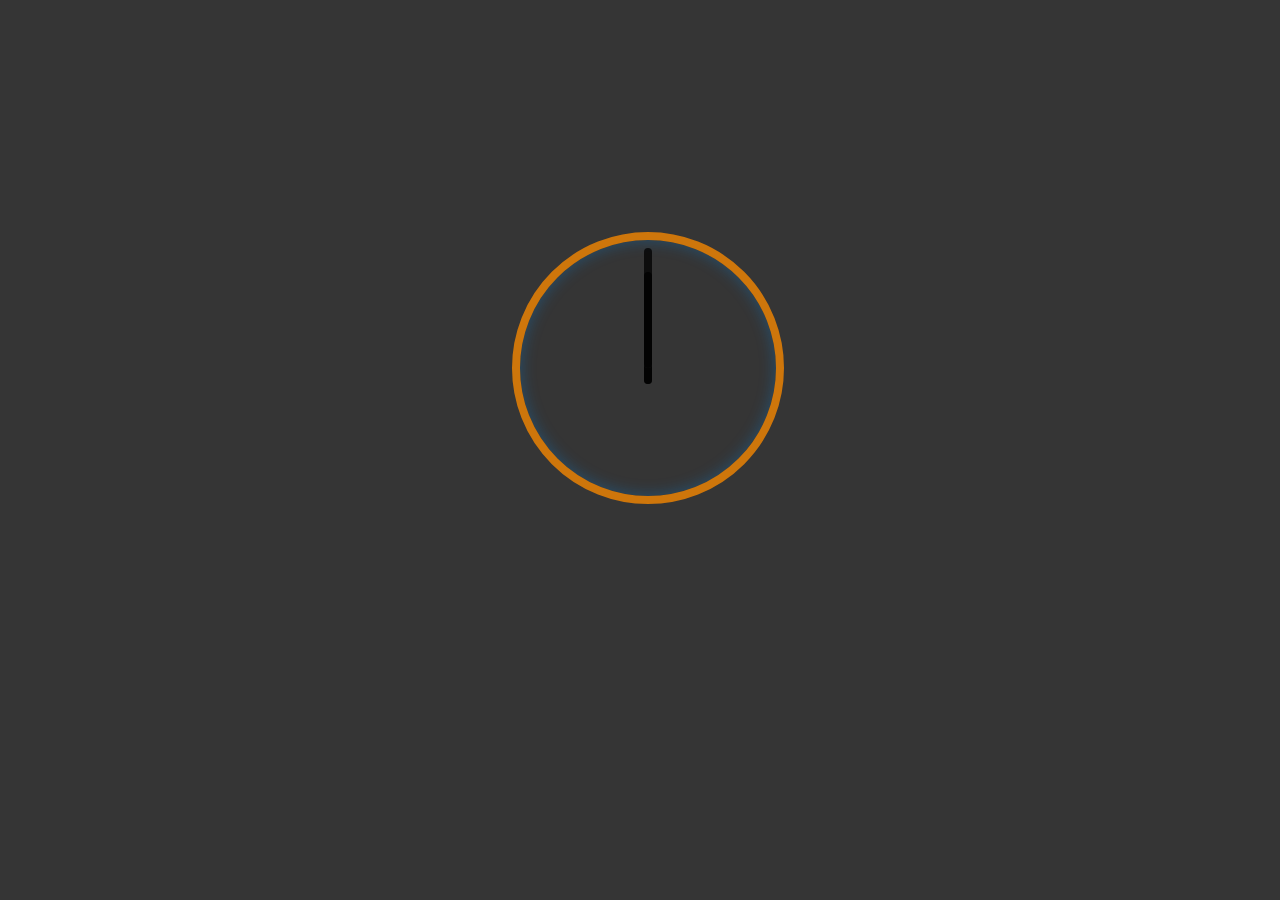
<file: Assaiment - 3/index.html>
<!DOCTYPE html>
<html lang="en">

<head>
    <meta charset="UTF-8">
    <meta http-equiv="X-UA-Compatible" content="IE=edge">
    <meta name="viewport" content="width=device-width, initial-scale=1.0">
    <link rel="stylesheet" href="style.css">
    <title>Assainment - 3 </title>
</head>

<body>

    <div class="clock"></div>

</body>

</html>
</file>
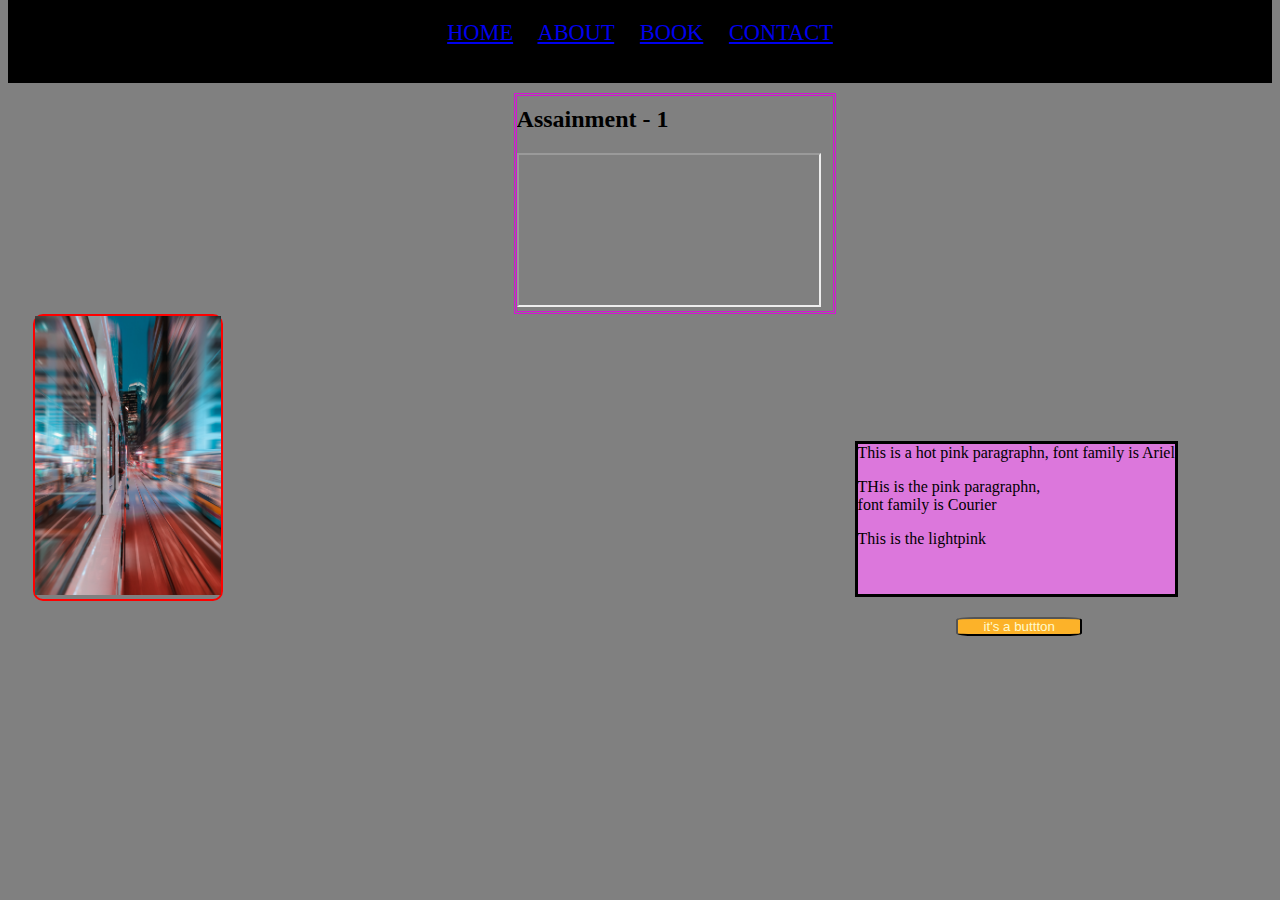
<file: Assainment - 2/index.html>
<!DOCTYPE html>
<html lang="en">

<head>
    <meta charset="UTF-8">
    <meta http-equiv="X-UA-Compatible" content="IE=edge">
    <meta name="viewport" content="width=device-width, initial-scale=1.0">
    <link rel="stylesheet" href="style.css">
    <title>Assainment - 2</title>
</head>

<body>

    <header>
        <ul>
            <a href="#">HOME</a>
            <a href="#">ABOUT</a>
            <a href="#">BOOK</a>
            <a href="#">CONTACT</a>

        </ul>
    </header>


    <div class="diviframe">
        <h2>Assainment - 1</h2>

        <iframe src="file:///Users/shaharfin/Desktop/CUNY%20Boothcamp/Assainments%20/code/Assainment%20-%201/index.html"
            title="Assainment - 1">
        </iframe>


    </div>

    <div class="containter">
        <div class="divimg">
            <img width="100%" src="img/time-machine.jpeg" alt="">
        </div>

        <div class="divtext">
            <p>This is a hot pink paragraphn, font family is Ariel</p>
            <p>THis is the pink paragraphn, <br>font family is Courier
            </p>
            <p>This is the lightpink</p>
        </div>
    </div>

    <button>it's a buttton</button>

</body>

</html>
</file>
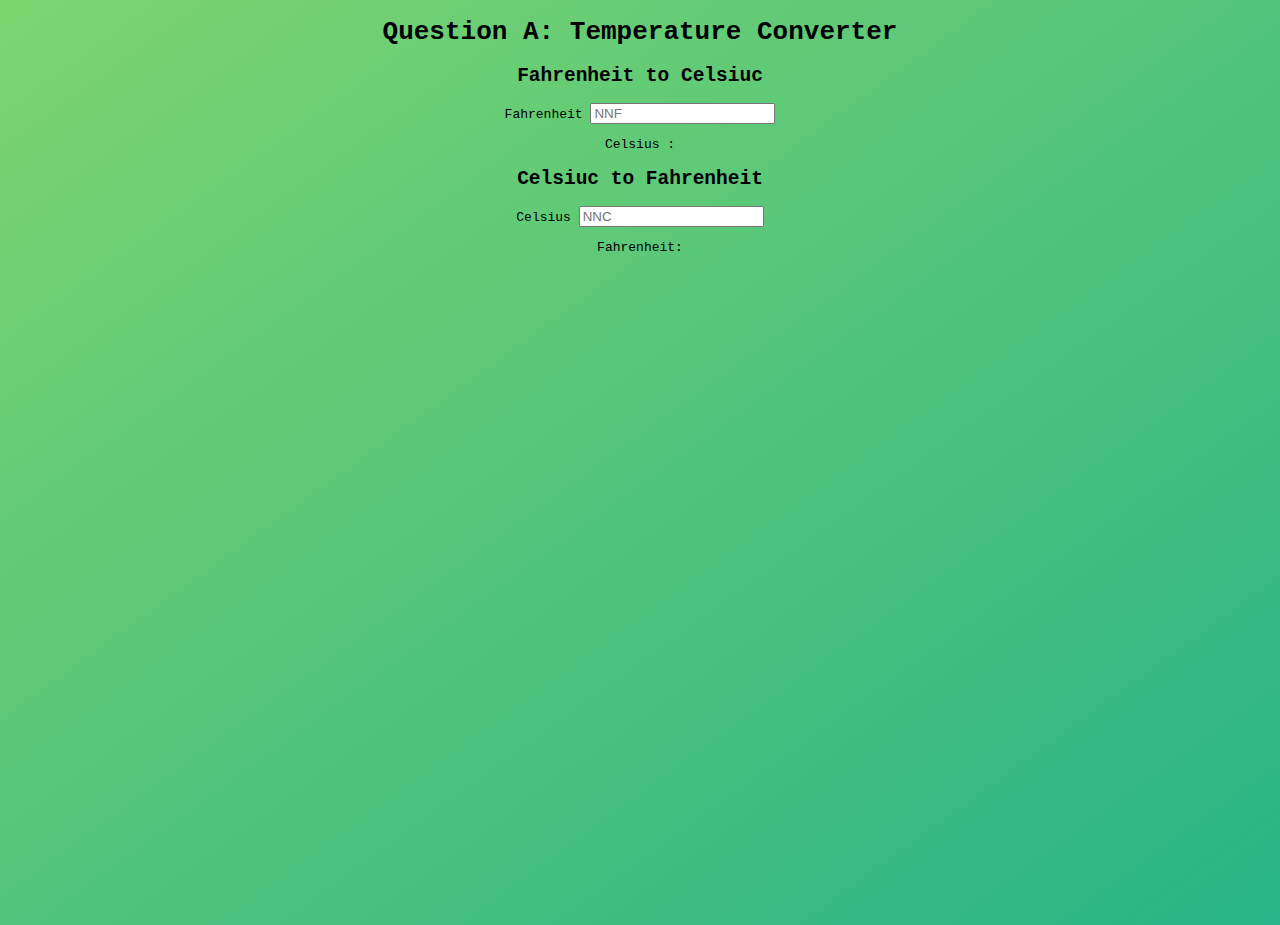
<file: Assainment - 5/index.html>
<!DOCTYPE html>
<html lang="en">

<head>
    <meta charset="UTF-8">
    <meta http-equiv="X-UA-Compatible" content="IE=edge">
    <meta name="viewport" content="width=device-width, initial-scale=1.0">
    <script src="script.js"></script>
    <link rel="stylesheet" href="style.css">
    <title>Assainment 5</title>
</head>

<body>
    <h1>Question A: Temperature Converter</h1>

    <div class="fahrenheit">
        <h2>Fahrenheit to Celsiuc </h2>
        <p><label>Fahrenheit</label>
            <input id="inputFahrenheit" type="number" placeholder="NNF" oninput="temperatureConverter(this.value)"
                onchange="temperatureConverter(this.value)">
        </p>
        <p>Celsius :<span id="outputCelcius"></span></p>
    </div>

    <div class="celsius">
        <h2>Celsiuc to Fahrenheit</h2>
        <label>Celsius</label>
        <input id="inputCelsius" type="number" placeholder="NNC" oninput="temperatureConverter(this.value)"
            onchange="temperatureConverter(this.value)">
        </p>
        <p>Fahrenheit: <span id="outputFahrenheit"></span></p>

    </div>

</body>

</html>
</file>
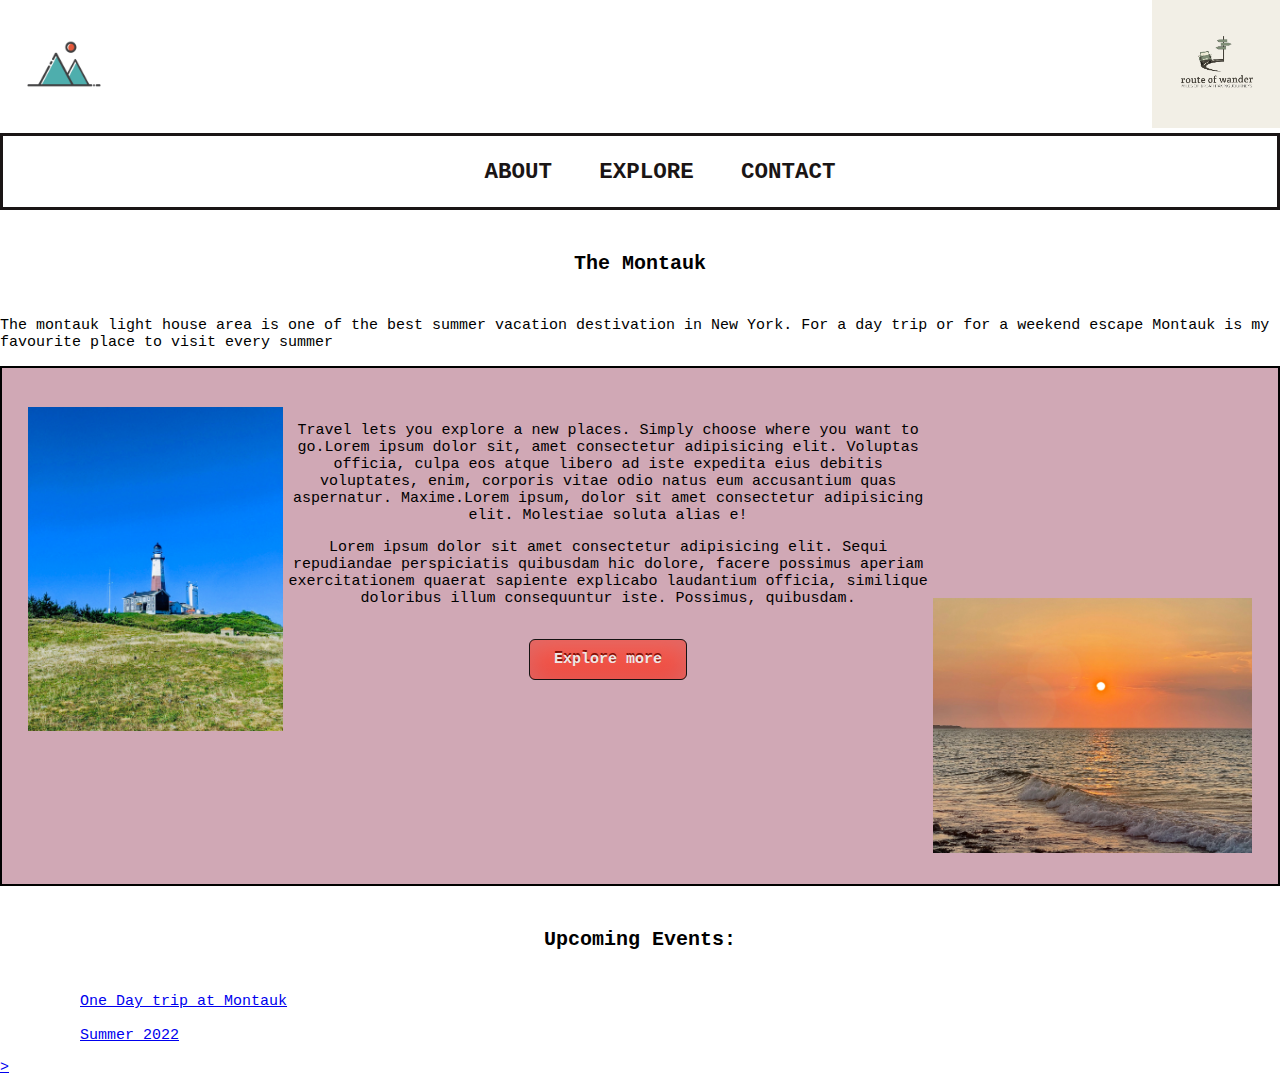
<file: Project - 1/index.html>
<!DOCTYPE html>
<html lang="en">

<head>
    <meta charset="UTF-8">
    <meta http-equiv="X-UA-Compatible" content="IE=edge">
    <meta name="viewport" content="width=device-width, initial-scale=1.0">
    <title>Travel Blog</title>
    <link rel="stylesheet" href="style.css">
</head>

<body>

    <!--- logos-->
    <div class="logo-img">
        <img width=10% src="images/logos/logo-1.png" alt="logo-1">
        <img width=10% src="images/logos/logo-2.png" alt="logo-2">
    </div>

    <div class="navbar">
        <ul>
            <li href="index.html">About</li>
            <li href="exploremore.html">Explore</li>
            <li href="getintouch.html">Contact</li>
        </ul>
    </div>

    <div class="theMontauk">

        <h2>The Montauk</h2>

        <p>The montauk light house area is one of the best summer vacation destivation in New York. For a day trip or
            for a weekend
            escape Montauk is my favourite place to visit every summer</p>
    </div>


    <div class="container">

        <div class="img-home-1">

            <img width=100% src="images/photos/home-1.jpg" alt="home-1">

        </div>

        <div class="img-home-2">
            <img width=100% src="images/photos/home-2.jpg" alt="home-2">

        </div>


        <div class="home-text">

            <p>Travel lets you explore a new places. Simply choose where you want to go.Lorem ipsum dolor sit,
                amet consectetur adipisicing elit. Voluptas officia, culpa eos atque libero ad
                iste expedita eius debitis voluptates, enim, corporis vitae odio natus eum accusantium quas
                aspernatur. Maxime.Lorem ipsum, dolor sit amet consectetur adipisicing elit. Molestiae soluta alias
                e!</p>
            <p>Lorem ipsum dolor sit amet consectetur adipisicing elit. Sequi repudiandae perspiciatis quibusdam hic
                dolore, facere possimus aperiam exercitationem quaerat sapiente explicabo laudantium officia,
                similique
                doloribus illum consequuntur iste. Possimus, quibusdam.</p>

            <br><a href="#" id="btn">Explore more</a>
            </p>
        </div>

    </div>
    <!--upcoimg event section -->

    <div class="upcomingEvents">
        <h2>Upcoming Events: </h2>
        <ul>
            <ol><a href="https://montauklighthouse.com/">One Day trip at Montauk</ol>
            <ol><a href="https://montauklighthouse.com/"><br>Summer 2022</ol>
        </ul>>
    </div>






    <footer>

    </footer>



</body>

</html>
</file>
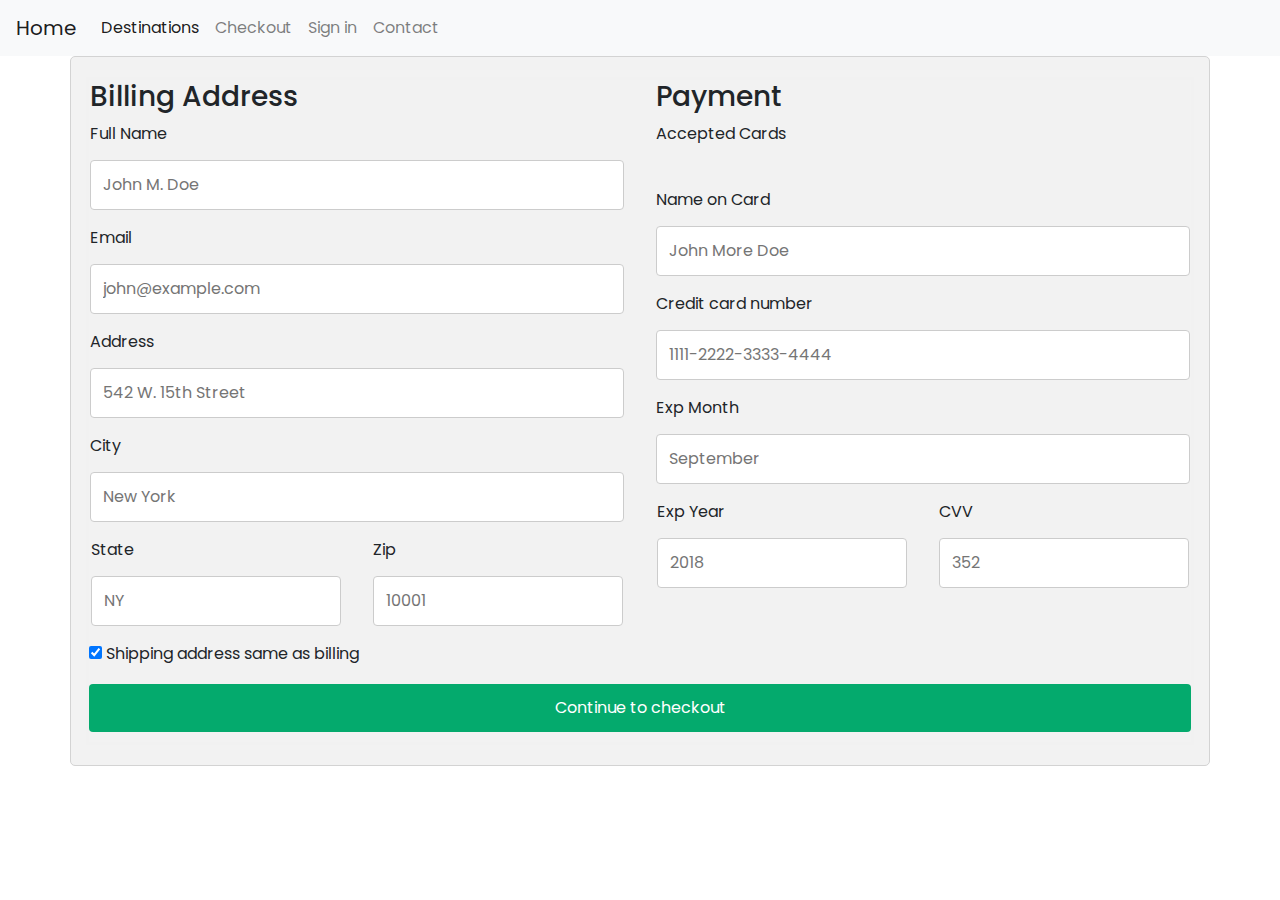
<file: Final Project/Checkout.html>
<!DOCTYPE html>
<html lang="en">

<head>
    <meta charset="UTF-8">
    <meta http-equiv="X-UA-Compatible" content="IE=edge">
    <meta name="viewport" content="width=device-width, initial-scale=1.0">
    <link rel="stylesheet" href="style.css">
    <script src="script.js"></script>

    <!-- Bootstrap CSS -->
    <link rel="stylesheet" href="https://cdn.jsdelivr.net/npm/bootstrap@4.3.1/dist/css/bootstrap.min.css"
        integrity="sha384-ggOyR0iXCbMQv3Xipma34MD+dH/1fQ784/j6cY/iJTQUOhcWr7x9JvoRxT2MZw1T" crossorigin="anonymous">
    <title>Outdoor: Checkout</title>
</head>

<body>
    <header>
        <nav class="navbar navbar-expand-lg navbar-light bg-light">
            <a class="navbar-brand" href="index.html">Home</a>
            <button class="navbar-toggler" type="button" data-toggle="collapse" data-target="#navbarNav"
                aria-controls="navbarNav" aria-expanded="false" aria-label="Toggle navigation">
                <span class="navbar-toggler-icon"></span>
            </button>
            <div class="collapse navbar-collapse" id="navbarNav">
                <ul class="navbar-nav">
                    <li class="nav-item active">
                        <a class="nav-link" href="Destination.html">Destinations <span
                                class="sr-only">(current)</span></a>
                    </li>
                    <li class="nav-item">
                        <a class="nav-link" href="Checkout.html">Checkout</a>
                    </li>
                    <li class="nav-item">
                        <a class="nav-link" href="signin.html">Sign in</a>
                    </li>
                    <li class="nav-item">
                        <a class="nav-link" href="Contact.html">Contact</a>
                    </li>
                </ul>
            </div>
        </nav>
    </header>

    <!-- CHECKOUT BODY CONTENT-->
    <div class="Checkout">
        <h1>Checkout</h1>
    </div>

    </div>
    <div class="row">
        <div class="col-75">
            <div class="container">
                <form action="/action_page.php">

                    <div class="row">
                        <div class="col-50">
                            <h3>Billing Address</h3>
                            <label for="fname"><i class="fa fa-user"></i> Full Name</label>
                            <input type="text" id="fname" name="firstname" placeholder="John M. Doe">
                            <label for="email"><i class="fa fa-envelope"></i> Email</label>
                            <input type="text" id="email" name="email" placeholder="john@example.com">
                            <label for="adr"><i class="fa fa-address-card-o"></i> Address</label>
                            <input type="text" id="adr" name="address" placeholder="542 W. 15th Street">
                            <label for="city"><i class="fa fa-institution"></i> City</label>
                            <input type="text" id="city" name="city" placeholder="New York">

                            <div class="row">
                                <div class="col-50">
                                    <label for="state">State</label>
                                    <input type="text" id="state" name="state" placeholder="NY">
                                </div>
                                <div class="col-50">
                                    <label for="zip">Zip</label>
                                    <input type="text" id="zip" name="zip" placeholder="10001">
                                </div>
                            </div>
                        </div>

                        <div class="col-50">
                            <h3>Payment</h3>
                            <label for="fname">Accepted Cards</label>
                            <div class="icon-container">
                                <i class="fa fa-cc-visa" style="color:navy;"></i>
                                <i class="fa fa-cc-amex" style="color:blue;"></i>
                                <i class="fa fa-cc-mastercard" style="color:red;"></i>
                                <i class="fa fa-cc-discover" style="color:orange;"></i>
                            </div>
                            <label for="cname">Name on Card</label>
                            <input type="text" id="cname" name="cardname" placeholder="John More Doe">
                            <label for="ccnum">Credit card number</label>
                            <input type="text" id="ccnum" name="cardnumber" placeholder="1111-2222-3333-4444">
                            <label for="expmonth">Exp Month</label>
                            <input type="text" id="expmonth" name="expmonth" placeholder="September">

                            <div class="row">
                                <div class="col-50">
                                    <label for="expyear">Exp Year</label>
                                    <input type="text" id="expyear" name="expyear" placeholder="2018">
                                </div>
                                <div class="col-50">
                                    <label for="cvv">CVV</label>
                                    <input type="text" id="cvv" name="cvv" placeholder="352">
                                </div>
                            </div>
                        </div>

                    </div>
                    <label>
                        <input type="checkbox" checked="checked" name="sameadr"> Shipping address same as billing
                    </label>
                    <input type="submit" value="Continue to checkout" class="btn">
                </form>
            </div>
        </div>


        <script src="https://code.jquery.com/jquery-3.3.1.slim.min.js"
            integrity="sha384-q8i/X+965DzO0rT7abK41JStQIAqVgRVzpbzo5smXKp4YfRvH+8abtTE1Pi6jizo"
            crossorigin="anonymous"></script>
        <script src="https://cdn.jsdelivr.net/npm/popper.js@1.14.7/dist/umd/popper.min.js"
            integrity="sha384-UO2eT0CpHqdSJQ6hJty5KVphtPhzWj9WO1clHTMGa3JDZwrnQq4sF86dIHNDz0W1"
            crossorigin="anonymous"></script>
        <script src="https://cdn.jsdelivr.net/npm/bootstrap@4.3.1/dist/js/bootstrap.min.js"
            integrity="sha384-JjSmVgyd0p3pXB1rRibZUAYoIIy6OrQ6VrjIEaFf/nJGzIxFDsf4x0xIM+B07jRM"
            crossorigin="anonymous"></script>



</body>

</html>
</file>
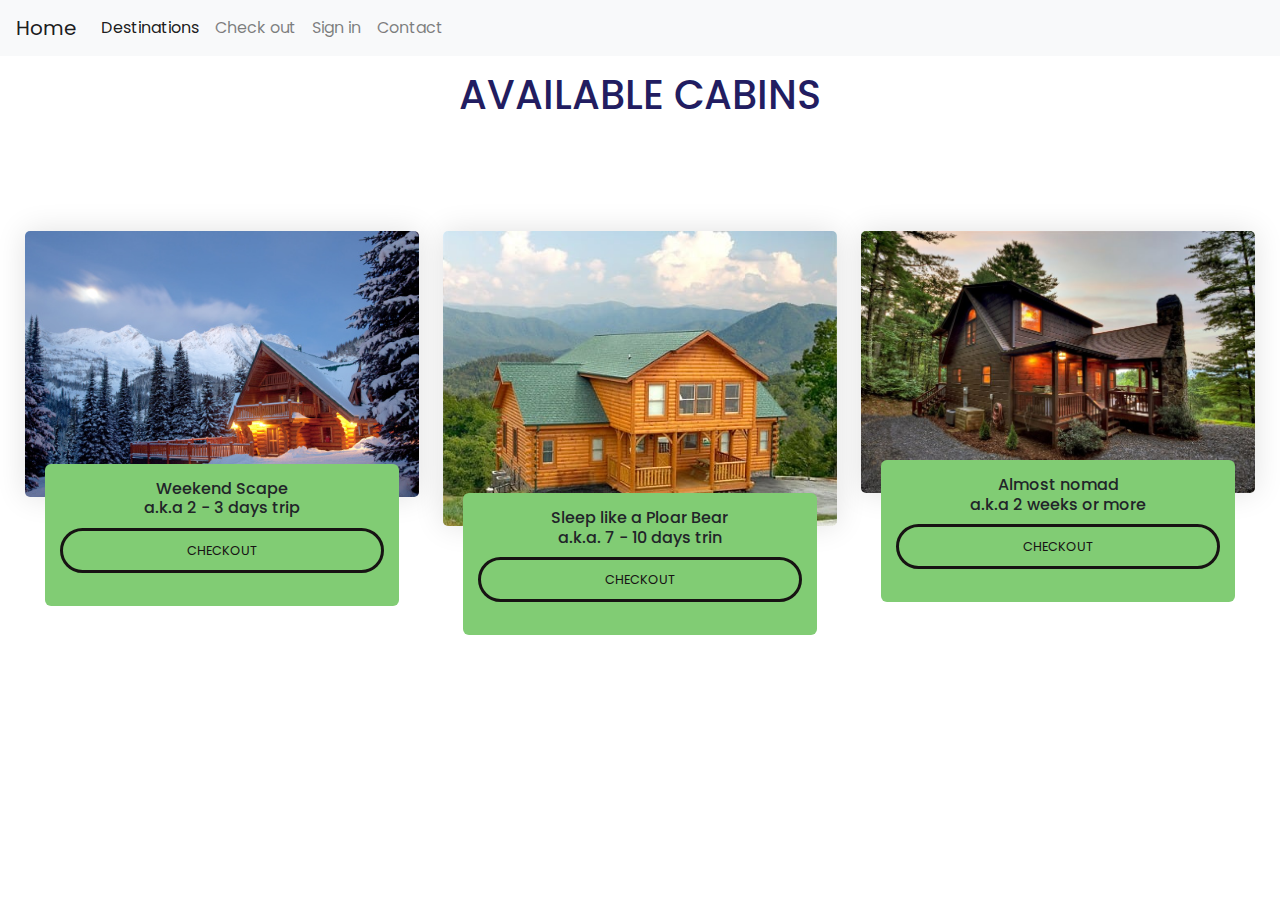
<file: Final Project/Destination.html>
<!DOCTYPE html>
<html lang="en">

<head>
    <meta charset="UTF-8">
    <meta http-equiv="X-UA-Compatible" content="IE=edge">
    <meta name="viewport" content="width=device-width, initial-scale=1.0">

    <!-- links -->
    <link rel="stylesheet" href="style.css">
    <script src="script.js"></script>

    <!-- Bootstrap CSS -->
    <link rel="stylesheet" href="https://cdn.jsdelivr.net/npm/bootstrap@4.3.1/dist/css/bootstrap.min.css"
        integrity="sha384-ggOyR0iXCbMQv3Xipma34MD+dH/1fQ784/j6cY/iJTQUOhcWr7x9JvoRxT2MZw1T" crossorigin="anonymous">
    <title>Outdoor: Destinations</title>
</head>

<body>
    <nav class="navbar navbar-expand-lg navbar-light bg-light">
        <a class="navbar-brand" href="#">Home</a>
        <button class="navbar-toggler" type="button" data-toggle="collapse" data-target="#navbarNav"
            aria-controls="navbarNav" aria-expanded="false" aria-label="Toggle navigation">
            <span class="navbar-toggler-icon"></span>
        </button>
        <div class="collapse navbar-collapse" id="navbarNav">
            <ul class="navbar-nav">
                <li class="nav-item active">
                    <a class="nav-link" href="#">Destinations <span class="sr-only">(current)</span></a>
                </li>
                <li class="nav-item">
                    <a class="nav-link" href="#">Check out</a>
                </li>
                <li class="nav-item">
                    <a class="nav-link" href="#">Sign in</a>
                </li>
                <li class="nav-item">
                    <a class="nav-link" href="#">Contact</a>
                </li>
            </ul>
        </div>
    </nav>

    <div class="destinations">
        <h1>Available Cabins</h1>
    </div>



    <section class="cards">
        <article class="post">
            <img src="assets/logo/img/img-1.jpeg" alt="" class="post-img">
            <div class="post-content">
                <h6>Weekend Scape <br>a.k.a 2 - 3 days trip
                    <br><button class="btn">Checkout</button>
                </h6>
            </div>
        </article>
        <article class="post">
            <img src="assets/logo/img/img-2.jpeg" alt="" class="post-img">
            <div class="post-content">
                <h6>Sleep like a Ploar Bear
                    <br>a.k.a. 7 - 10 days trin
                    <br><button class="btn">Checkout</button>
                </h6>
        </article>

        <article class="post">
            <img src="assets/logo/img/img-3.jpeg" alt="" class="post-img">
            <div class="post-content">
                <h6>Almost nomad
                    <br>a.k.a 2 weeks or more
                    <br><button class="btn">Checkout</button>
                </h6>


            </div>
        </article>

    </section>



</body>

</html>
</file>
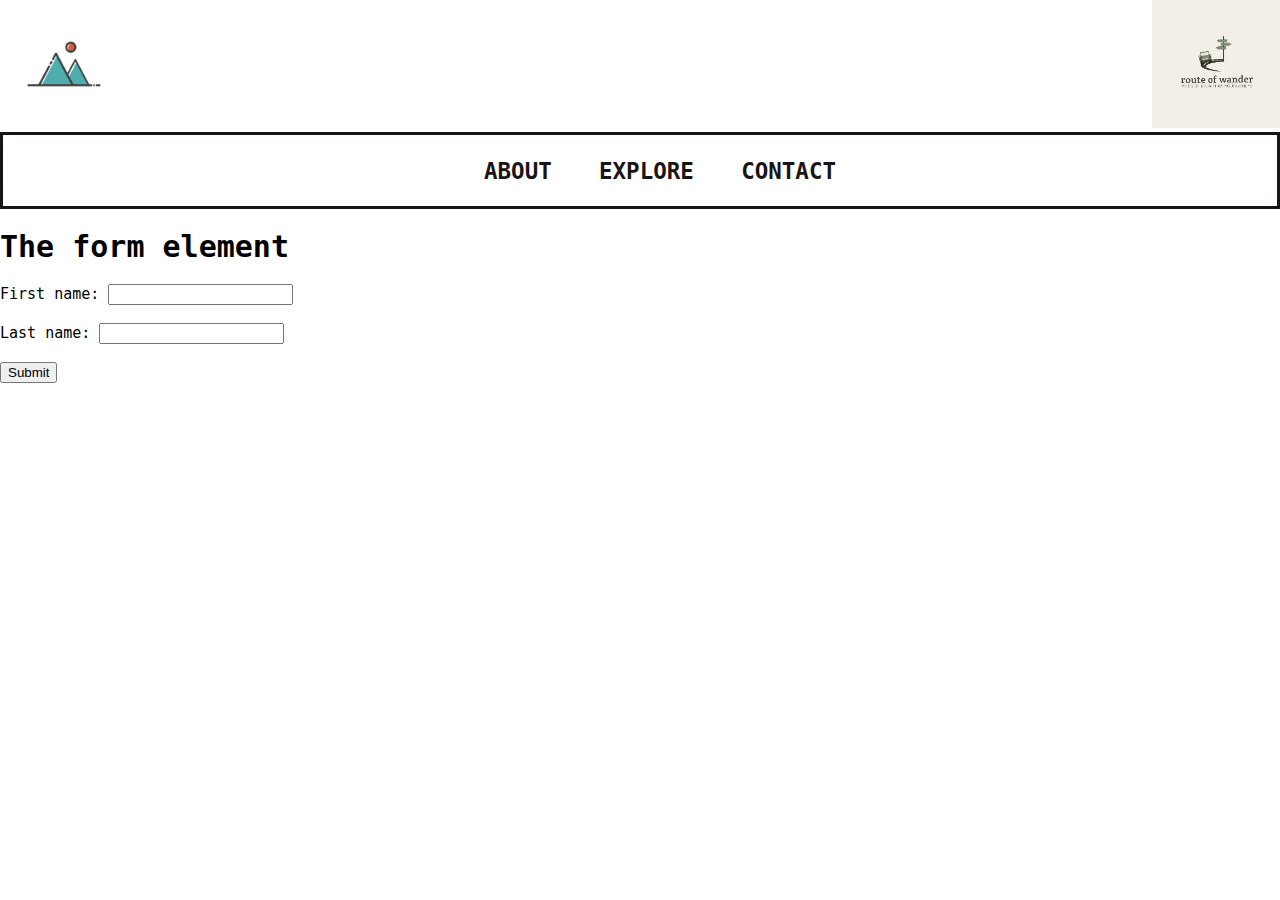
<file: Project - 1/contact.html>
<!DOCTYPE html>
<html lang="en">

<head>
    <meta charset="UTF-8">
    <meta http-equiv="X-UA-Compatible" content="IE=edge">
    <meta name="viewport" content="width=device-width, initial-scale=1.0">
    <title>Travel Blog</title>
    <link rel="stylesheet" href="style.css">
</head>

<body>
    <!--- logos-->
    <div class="logo-img">
        <img width=10% src="images/logos/logo-1.png" alt="logo-1">
        <img width=10% src="images/logos/logo-2.png" alt="logo-2">
    </div>
    </div>

    <div class="navbar">
        <ul>
            <li href="index.html">About</li>
            <li href="exploremore.html">Explore</li>
            <li href="getintouch.html">Contact</li>
        </ul>
    </div>
    <h1>The form element</h1>

    <form action="/action_page.php">
        <label for="fname">First name:</label>
        <input type="text" id="fname" name="fname"><br><br>
        <label for="lname">Last name:</label>
        <input type="text" id="lname" name="lname"><br><br>
        <input type="submit" value="Submit">
    </form>

</body>

</html>
</file>
<file: Assaiment - 3/style.css>
body{
  background-color: #353535;
  background-image: url(img/img-2.png);
  width: 10%;
  height: 10%;
  background-repeat: no-repeat;
  display: flex;
}


.clock {
  width: 256px;
  height: 256px;
  border: 8px solid #ce760b;
  border-radius: 50%;
  position: absolute;
  left: 50%;
  top: 40%;
  margin: -128px 0 0 -128px;
  box-shadow:0 0 16px rgba(0,150,255,0.3) inset
}

.clock:before,
.clock:after {
  content: "";
  position: absolute;
  height: 128px;
  width: 8px;
  background: rgba(0,0,0,0.75);
  border-radius: 4px;
  left: 50%;
  bottom: 128px;
  margin: 0 0 0 -4px;
  transform-origin: bottom;
  animation-name: Clock;
  animation-iteration-count: infinite;
  animation-timing-function: linear;
    box-shadow:0 16px 0px rgba(0,0,0,0.75)
}

.clock:before {
  animation-duration: 720s;
  height:96px;
}
.clock:after {
  animation-duration: 60s;
  height:120px;
}
@keyframes Clock {
  0% {
    transform: rotate(0deg)
  }
  100% {
    transform: rotate(360deg)
  }
}
</file>
<file: Assainment - 2/style.css>
* {
    margin-top: 0%;
    padding: 0%;

}
body {
    background-color: gray;
}

header {
    padding-bottom: 15px;
    text-align: center;
    background-color: black;
    font-size: 1.4em;
    font-weight: 400;
    font-style: bold;
    word-spacing: 20px;
    color: white;
    padding-top: 20px;

}
ul {
    color: papayawhip;
}
a:hover {
    background-color: #f4c93f;
    color: while;
}

.diviframe {
    width: 25%;
    border-style: solid;
    border-style: box;
    border-color: rgb(213, 19, 213);
    justify-content: center;
    align-items: center;
    margin-top: 10px;
    position: center;
    margin-left: 40%;  
    overflow: hidden;
    border-style: double;
    padding-top: 10px;
}

.containter {
    display: inline-flex;

}

.divimg{
    position: bottom;
    width: 15%;
    height: 15%;
    border-radius: 10px;
    box-sizing: border-box;
    border-bottom: hotpink;
    margin-left: 25px;
    border: 2px solid red;
}

.divtext{
    margin-left: 50%;
    margin-top: 10%;
    float: right;
    margin-bottom: 20px;
    border-style: solid;
    height: 150px;
    background-color: rgb(220, 119, 220);

}

button {
    position: bottom;
    color: lemonchiffon;
    background-color: rgb(252, 178, 41);
    border-radius: 15%;
    width: 10%;
    height: 10%;
    float: right;
    margin-right: 15%;
}
</file>
<file: Assainment - 5/style.css>
body {
    height: 100vh;
    align-items: center;
    background: linear-gradient(to top left, #28b487, #7dd56f);
    text-align: center;
    font-family: monospace;
}

h1 h2  {
    font-family: monospace;
    font-size: 50px;
    line-height: 1.3;
    width: 100%;
    text-align: center;
    color: white;
    padding-top: 20px;
    padding-bottom: 10px;
}
</file>
<file: Project - 1/style.css>
/* @import url("https://fonts.googleapis.com/css?family=Nunito+Sans:400,600,800"); */

/* @import url("https://fonts.googleapis.com/css2?family=Hahmlet:wght@200;400&display=swap"); */

/* 

@media (max-width: 480px) {
    .text {
      font-size: 12px;
    }
  }  */

body {
    font-size: 15px;
    font-family: 'IBM Plex Mono', monospace;
    margin: 0;
    padding: 0;

}

h1 {
    font-size: 30px;
    
}

h2 {
    font-size: 20px;
}

.logo-img  {
    padding-bottom: 0;
    position: top;
    /* border-bottom: solid; */
    display: inline-flex;
    flex: 1;
    gap: 80%;
}

.navbar {
    font-size: 1.5em;
    word-spacing: 1.5em;
    font-weight: 400;
    text-align: center;
    color: rgb(26, 21, 21);
    text-transform: uppercase;
    text-overflow: none;
    position: inline-flex;
    box-sizing: border-box; 
    border-style: solid;
    font-weight:bold;
}

li {
    display: inline;
    text-align:center;
    text-justify: center;
}

.navbar li:hover {
    background-color: rgb(211, 136, 160);
    width: 50%;
    transition: all 0.3s ease-out;
    padding: 0.8rem;
    flex:1;
    gap: 80%;
}

.theMontauk h2 {
    text-align: center;
    padding-top: 2%;
    padding-bottom: 2%;
}
  
.container  {
    width: 100%;
    height: 50%;
    background-color: rgb(208, 168, 181);
    box-sizing: border-box;
    border: 0.15em;
    border-style: solid;
    position: relative;
    display: inline-block;
    padding-top: 3%;
}

.img-home-1 {   
    width: 20%;
    float: left;
    padding-top: 0;
    padding-left: 2%;
    padding-bottom: 8%;
    
}

.img-home-2 {
    width: 25%;
    float: right;
    padding-top: 15%;
    padding-right: 2%;
    padding-bottom: 2%;
}

 .home-text {
    justify-content: center;
    text-align: center;;
    position: relative;
    padding:auto;
}


#btn {
	box-shadow:inset 0px 1px 27px 0px #dc6a6a;
	background:linear-gradient(to bottom, #f45d50 5%, #f24437 100%);
	background-color:#ee5e51;
	border-radius:6px;
	border:1px solid #151313;
	display:inline-block;
	cursor:pointer;
	color:#eee7e7;
	font-family: monospace;
	font-size:15px;
	font-weight:bold;
	padding:11px 24px;
	text-decoration:none;
	text-shadow:0px -2px 0px #810e05;
}
.btn:hover {
	background:linear-gradient(to bottom, #f24437 5%, #c62d1f 100%);
	background-color:#f24437;
}

.btn:active {
	position:relative;
	top:1px;
}

.upcomingEvents ol {
    
    list-style-type: circle;
    
}
      


/* Explore Page */

h2 {
    border-bottom: black;
    border-style: line;
    text-align: center;
    padding-top: 2%;
    padding-bottom: 2%;
}

.container-2 {
    display: inline-flex;

}

.cards-2 {
   
    box-sizing: border-box;
    border: 2px solid rgb(230, 91, 60);
}

.cards-2 p {
    text-align: center;
    font-size: medium;
}

.page-2-paragraph {
    text-align: center;
    font-size: 1em;
}
</file>
<file: Final Project/style.css>
@import url('https://fonts.googleapis.com/css?family=Poppins:200,300,400,500,600,700,800,900&display=swap');

*   {
  margin: 0;
  padding: 0;
  box-sizing: border-box;
  font-family: 'Poppins', sans-serif;
}

header {
  position: absolute;
  top: 0;
  left: 0;
  width: 100%;
  /* padding: 40px 100px; 
  padding-top: 0%; */
  padding-bottom: 5%;
  z-index: 1000;
  display: flex;
  justify-content: space-between;
  align-items: center;
}


/* 
/* header .logo {
  color: #fff;
  text-transform: uppercase;
  cursor: pointer;
} */


/* .toggle {
  position: relative;
  width: 60px;
  height: 60px;
  background: url(https://i.ibb.co/HrfVRcx/menu.png);
  background-repeat: no-repeat;
  background-size: 30px;
  background-position: center;
  cursor: pointer;
  background-color: rgb(34, 29, 97);;
}

.toggle.active {
  background: url(https://i.ibb.co/rt3HybH/close.png);
  background-repeat: no-repeat;
  background-size: 25px;
  background-position: center;
  cursor: pointer;
}  */

.showcase {
  position: absolute;
  right: 0;
  width: 100%;
  min-height: 100vh;
  padding: 100px;
  display: flex;
  justify-content: space-between;
  align-items: center;
  background: #111;
  transition: 0.5s;
  z-index: 2;
}
.showcase.active {
  right: 300px;
}

.showcase video {
  position: absolute;
  top: 0;
  left: 0;
  width: 100%;
  height: 100%;
  object-fit: cover;
  opacity: 10;
}
.overlay {
  position: absolute;
  top: 0;
  left: 0;
  width: 100%;
  height: 100%;
  background: #79ce80;
  mix-blend-mode: overlay;
}
.text {
  position: relative;
  z-index: 10;
}

.text h2 {
  font-size: 5em;
  font-weight: 800;
  color: rgb(34, 29, 97);
  line-height: 1em;
  text-transform: uppercase;
  padding-bottom: 15px;
}

.text h3 {
  font-size: 2em;
  font-weight: 700;
  color: rgb(255, 255, 255);
  line-height: 1em;
  text-transform: uppercase;
  padding-top: 10px;
  padding-bottom: 5px;
}

.text p {
  font-size: 1.1em;
  color: #fff;
  margin: 20px 0;
  font-weight: 400;
  max-width: 700px;
}
.text a {
  display: inline-block;
  font-size: 1em;
  background: #fff;
  padding: 10px 30px;
  text-transform: uppercase;
  text-decoration: none;
  font-weight: 500;
  margin-top: 10px;
  color: #111;
  letter-spacing: 2px;
  transition: 0.2s;
}

.text a:hover {
  letter-spacing: 6px;
}


.social {
  position: absolute;
  z-index: 10;
  bottom: 20px;
  display: flex;
  justify-content: center;
  align-items: center;
}

.social li {
  list-style: none;
}
.social li a    {
  display: inline-block;
  margin-right: 20px;
  filter: invert(1);
  transform: scale(0.5);
  transition: 0.5s;
}

.social li a:hover {
  transform: scale(0.5) translateY(-15px);
}

.menu {
  position: absolute;
  top: 0;
  right: 0;
  width: 300px;
  height: 100%;
  display: flex;
  justify-content: center;
  align-items: center;
}
.menu ul {
  position: relative;
}
.menu ul li {
  list-style: none;
}
.menu ul li a {
  text-decoration: none;
  font-size: 24px;
  color: #111;
}

.menu ul li a:hover {
  color: #03a9f4; 
}

@media (max-width: 991px){
  .showcase,
  .showcase header {
    padding: 40px;
}
.text h2 {
    font-size: 2em;
}
.text h3 {
    font-size: 1em;
  }
}




/* DESTINATION PAGE -- CSS */

.destinations {

    text-align: center;
    padding: auto;
    font-size: 2em;
    font-weight: 800;
    color: rgb(34, 29, 97);
    line-height: 1em;
    text-transform: uppercase;
    padding-bottom: 15px;
    padding-top: 15px;

}

.cards {
    display: flex;
    justify-content: space-between;
    flex-wrap: wrap;
    margin-top: 4em;
    padding: 25px;
}

.post{
    flex: 0 1 calc(33.33% - 1rem);
    cursor: pointer;
}

.post-img {
    width: 100%;
    border-radius: 5px;
    box-shadow: 0px 0px 30px 0px rgba(0,0,0,0.12);
    transition: var( --transition);
}

.post-content{
    background: rgb(129, 204, 116);
    margin: 0 20px;
    padding: 15px;
    transform: translateY(-33px);
    border-radius: 6px;
    transition: var( --transition);
}

h6 {
    text-align: center;
}

/* h4{
    font-size: 12px;
    text-transform: uppercase;
    font-weight: 400;
} */

/* .post-content h2{
    color: #42464a;
    font-size: 18px;
    margin-bottom: 10px;
    text-transform: capitalize;
}
.date-published{
    color: #999;
    font-size: 12px;
    text-transform: uppercase;
} */


.post:hover img {
    transform: translateY(10px);
}

.post:hover .post-content{
    transform: translateY(-90px);
}

@media (max-width:992px){
    .post{
        flex: 0 1 calc(50% - 1rem);
    }
}

@media (max-width:768px){
    .post{
        flex: 0 1 100%;
    }

    h6 {
        text-align: center;
        font-size: 2rem;
    }
}

.themeable .post-content{
    background: var(--themed-bg);
    color: var(--themed-color);
}

.themeable .post-content h2{
    color: var(--themed-color);
}

.themeable .post-content .date-published{
    color: var(--themed-color);
}




/* MODEL WINDOW CSS */

/* When Modal Is The Target */

.post .btn {

    background: var(--primary-color);
    color: rgb(23, 19, 19);
    border: solid;
    text-transform: uppercase;
    border-radius: 50px;
    top: 0;
    right: 0;
    cursor: pointer;
    outline: none;
    font-size: 80%; 
    padding-top: 10px;
    padding-bottom: 10px;
}


:target {
    background: rgba(0, 0, 0, .75);
    background: white;
    position: absolute;
    width: 100%;
    height: 100%;
    top: 0;
    bottom: 0;
    left: 0;
    right: 0;
    /* transition: background 0.35s; */
}

/* Modal Content Styling */

:target .content {
    background: #fff;
    border-radius: 10px;
    width: 400px;
    padding: 2rem;
    position: absolute;
    top: 20%;
    left: calc(50% - 15rem);
    box-shadow: 0px 4px 10px rgba(0, 0, 0, 0.1);
    text-align: center;
}

.cards.post:target .content h2 {
    font-size: 30px;
    font-weight: bolder;
    line-height: 1.2;
}



/* Close Button */
:target .close {
    position: absolute;
    top: 2rem;
    right: 2rem;
}

:target .close a {
    display: block;
    height: 2rem;
    width: 2rem;
    text-indent: 2rem;
    overflow: hidden;
    background: var(--primary-color);
    border-radius: 100%;
    border: 0.125rem solid #fff;
}

:target .close:after {
    content: "✕";
    color: white;
    position: absolute;
    top: 1px;
    left: 2px;
    width: 2rem;
    height: 2rem;
    line-height: 2rem;
    text-align: center;
    pointer-events: none;
    font-weight: bolder;
}

@media (max-width:600px) {

    /* Modal Content Styling */
    .post:target .content {
        margin-top: -5rem;
        width: 300px;
        padding: 1rem;
        left: calc(50% - 170px);
    }

    .post:target .content h6 {
        font-size: 25px;
    }

    .form-control {
        display: flex;
        flex-direction: column;
        margin-top: 2rem;
    }

    .form-control input {
        width: 90%;
    }

    .form-control .btn {
        position: relative;
        top: 0.5rem;
        width: 100%;
        box-shadow: 4px 4px 10px rgba(0, 0, 0, 0.1);
        margin-bottom: 1rem;
    }

}


/* Sign in Page */

.singin {
    text-align: center;
    padding: auto;
    font-size: 2em;
    font-weight: 800;
    color: rgb(34, 29, 97);
    line-height: 1em;
    text-transform: uppercase;
    padding-bottom: 15px;
}

body {font-family: Arial, Helvetica, sans-serif;}
form {border: 3px solid #f1f1f1;}

input[type=text], input[type=password] {
  width: 100%;
  padding: 12px 20px;
  margin: 8px 0;
  display: inline-block;
  border: 1px solid #ccc;
  box-sizing: border-box;
}

button {
  background-color: #04AA6D;
  color: white;
  padding: 14px 20px;
  margin: 8px 0;
  border: none;
  cursor: pointer;
  width: 100%;
}

button:hover {
  opacity: 0.8;
}

.cancelbtn {
  width: auto;
  padding: 10px 18px;
  background-color: #f44336;
}

.imgcontainer {
  text-align: center;
  margin: 24px 0 12px 0;
}

img.avatar {
  width: 40%;
  border-radius: 50%;
}

.container {
  padding: 16px;
}

span.psw {
  float: right;
  padding-top: 16px;
}

/* Change styles for span and cancel button on extra small screens */
@media screen and (max-width: 300px) {
  span.psw {
     display: block;
     float: none;
  }
  .cancelbtn {
     width: 100%;
  }
}



/* Check out Page */

.checkout {
  text-align: center;
  padding: auto;
  font-size: 1.5em;
  font-weight: 600;
  color: rgb(34, 29, 97);
  line-height: 1em;
  text-transform: uppercase;
  padding-bottom: 15px;
  padding-top: 15%;
}
.row {
    display: -ms-flexbox; /* IE10 */
    display: flex;
    -ms-flex-wrap: wrap; /* IE10 */
    flex-wrap: wrap;
    margin: 0 -16px;
  }
  
  .col-25 {
    -ms-flex: 25%; /* IE10 */
    flex: 25%;
  }
  
  .col-50 {
    -ms-flex: 50%; /* IE10 */
    flex: 50%;
  }
  
  .col-75 {
    -ms-flex: 75%; /* IE10 */
    flex: 75%;
  }
  
  .col-25,
  .col-50,
  .col-75 {
    padding: 0 16px;
  }
  
  .container {
    background-color: #f2f2f2;
    padding: 5px 20px 15px 20px;
    border: 1px solid lightgrey;
    border-radius: 3px;
  }
  
  input[type=text] {
    width: 100%;
    margin-bottom: 20px;
    padding: 12px;
    border: 1px solid #ccc;
    border-radius: 3px;
  }
  
  label {
    margin-bottom: 10px;
    display: block;
  }
  
  .icon-container {
    margin-bottom: 20px;
    padding: 7px 0;
    font-size: 24px;
  }
  
  .btn {
    background-color: #04AA6D;
    color: white;
    padding: 12px;
    margin: 10px 0;
    border: none;
    width: 100%;
    border-radius: 3px;
    cursor: pointer;
    font-size: 17px;
  }
  
  .btn:hover {
    background-color: #45a049;
  }
  
  span.price {
    float: right;
    color: grey;
  }
  
  /* Responsive layout - when the screen is less than 800px wide, make the two columns stack on top of each other instead of next to each other (and change the direction - make the "cart" column go on top) */
  @media (max-width: 800px) {
    .row {
      flex-direction: column-reverse;
    }
    .col-25 {
      margin-bottom: 20px;
    }
  }

/* Contact */
.contactus {
    text-align: center;
    padding: auto;
    font-size: 1.5em;
    font-weight: 600;
    color: rgb(34, 29, 97);
    line-height: 1em;
    text-transform: uppercase;
    padding-bottom: 0;
    padding-top: 16%;
}

/* Style inputs with type="text", select elements and textareas */
input[type=text], select, textarea {
    width: 100%; /* Full width */
    padding: 12px; /* Some padding */ 
    border: 1px solid #ccc; /* Gray border */
    border-radius: 4px; /* Rounded borders */
    box-sizing: border-box; /* Make sure that padding and width stays in place */
    margin-top: 6px; /* Add a top margin */
    margin-bottom: 16px; /* Bottom margin */
    resize: vertical; /* Allow the user to vertically resize the textarea (not horizontally) */
  }
  
  /* Style the submit button with a specific background color etc */
  input[type=submit] {
    background-color: #04AA6D;
    color: white;
    padding: 12px 20px;
    border: none;
    border-radius: 4px;
    cursor: pointer;
  }
  
  /* When moving the mouse over the submit button, add a darker green color */
  input[type=submit]:hover {
    background-color: #45a049;
  }
  
  /* Add a background color and some padding around the form */
  .container {
    border-radius: 5px;
    background-color: #f2f2f2;
    padding: 20px;
  }
</file>
